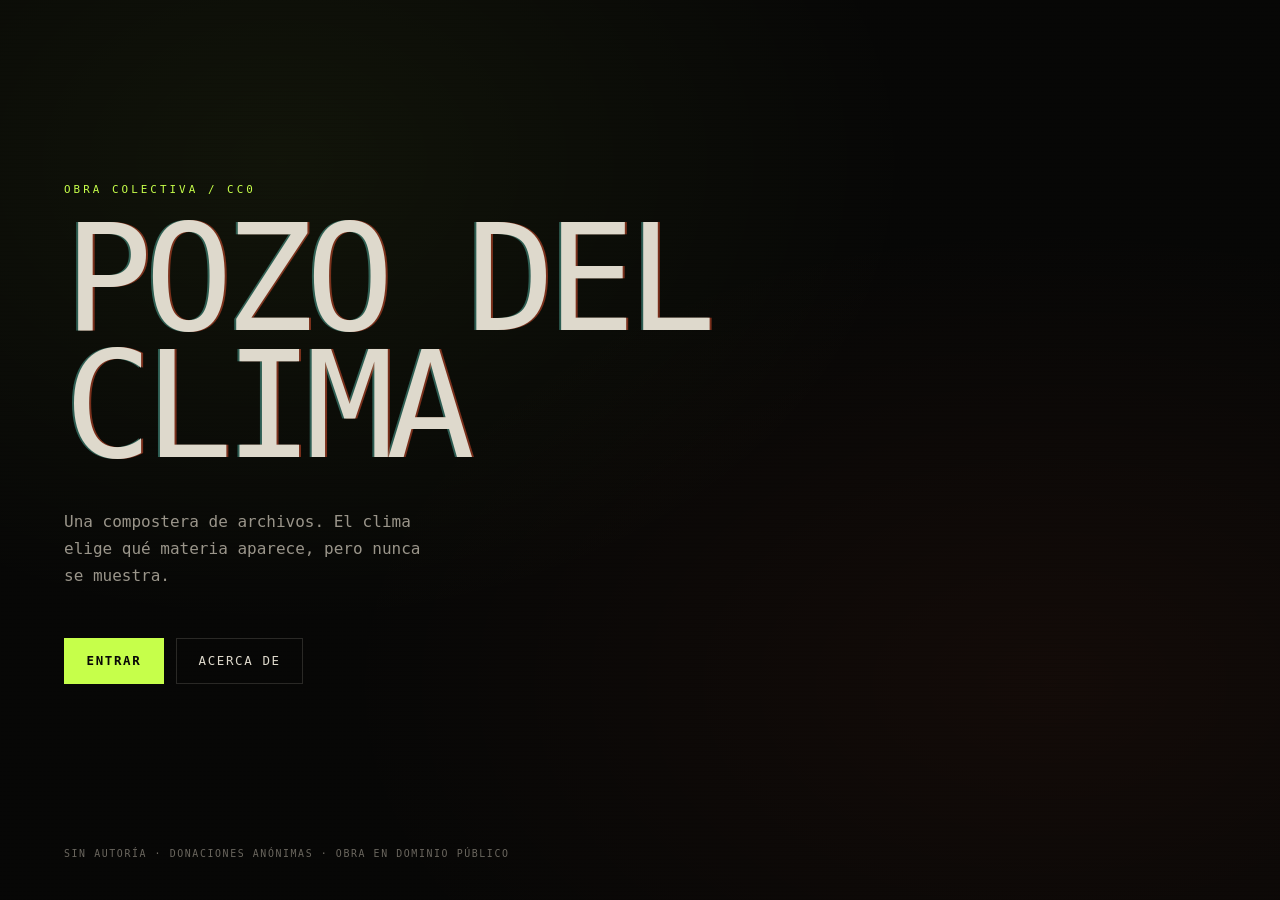
<file: pozodelclima/index.html>
<!doctype html>
<html lang="es">
<head>
  <meta charset="utf-8">
  <meta name="viewport" content="width=device-width, initial-scale=1, viewport-fit=cover">
  <meta name="theme-color" content="#070706">
  <meta name="description" content="POZO DEL CLIMA. Obra colectiva de net art: una compostera de archivos que el clima elige sin mostrarse.">
  <title>POZO DEL CLIMA</title>
  <link rel="stylesheet" href="css/base.css">
  <link rel="stylesheet" href="css/ui.css">
  <link rel="stylesheet" href="css/collage.css">
</head>
<body>
  <main id="stage" class="stage" tabindex="-1" aria-label="Campo de fragmentos de archivo" aria-hidden="true"></main>

  <section id="entry" class="entry" aria-labelledby="entry-title">
    <div class="entry__inner">
      <p class="entry__kicker">obra colectiva / cc0</p>
      <h1 id="entry-title" class="title">
        <span class="title__text">POZO DEL CLIMA</span>
        <span class="title__slice title__slice--a" aria-hidden="true">POZO DEL CLIMA</span>
        <span class="title__slice title__slice--b" aria-hidden="true">POZO DEL CLIMA</span>
      </h1>
      <p class="entry__tagline">Una compostera de archivos. El clima elige qué materia aparece, pero nunca se muestra.</p>
      <div class="entry__actions">
        <button id="enter" class="button button--primary" type="button">entrar</button>
        <button class="button" type="button" data-about-open>acerca de</button>
      </div>
      <p id="entry-status" class="entry__status" role="status" aria-live="polite"></p>
    </div>
    <p class="entry__foot">sin autoría · donaciones anónimas · obra en dominio público</p>
  </section>

  <section id="location" class="location" role="dialog" aria-modal="true" aria-labelledby="location-title" aria-hidden="true" hidden>
    <div class="location__panel">
      <p class="location__kicker">ubicación</p>
      <h2 id="location-title" class="location__title">¿de dónde mirás?</h2>
      <p class="location__intro">La usamos una sola vez para elegir la materia. Tu ubicación no se guarda ni se muestra.</p>

      <div class="location__actions">
        <button id="location-share" class="button button--primary" type="button">usar mi ubicación</button>
        <button id="location-city" class="button" type="button" aria-expanded="false" aria-controls="location-search-wrap">elegir ciudad</button>
        <button id="location-skip" class="button" type="button">seguir sin ubicación (Buenos Aires)</button>
      </div>

      <div id="location-search-wrap" class="location__search" hidden>
        <label class="location__label" for="location-query">buscar ciudad</label>
        <div class="location__row">
          <input id="location-query" class="location__input" type="search" autocomplete="off" spellcheck="false" placeholder="ciudad">
          <button id="location-search" class="button" type="button">buscar</button>
        </div>
        <ul id="location-results" class="location__results"></ul>
      </div>

      <p id="location-status" class="location__status" role="status" aria-live="polite"></p>
    </div>
  </section>

  <section id="about" class="about" role="dialog" aria-modal="true" aria-labelledby="about-title" aria-hidden="true" hidden>
    <div class="about__panel">
      <button class="about__close" type="button" data-about-close aria-label="cerrar acerca de">×</button>
      <p class="about__kicker">acerca de</p>
      <h2 id="about-title" class="about__title">POZO DEL CLIMA</h2>
      <div class="about__body">
        <p>POZO DEL CLIMA es una obra colectiva. Hacemos un pozo de materia de archivo: imágenes y sonidos que se mezclan, se pudren y vuelven a formarse en cada visita.</p>
        <p>El clima de quien entra no se muestra. Lo dejamos ser un curador invisible: elige qué fragmentos aparecen y con qué temperatura fermentan. No hay cielo, ni lluvia, ni pronóstico: solo su efecto sobre la materia.</p>
        <p>Las piezas que se donan son anónimas y públicas: quedan bajo CC0. No firmamos, no acreditamos, no titulamos. La obra también es CC0.</p>
      </div>
    </div>
  </section>

  <noscript>
    <p class="noscript">Esta obra necesita JavaScript para fermentar.</p>
  </noscript>

  <script type="module" src="js/main.js"></script>
</body>
</html>
</file>
<file: pozodelclima/css/base.css>
:root {
  --bg: #070706;
  --bg-soft: #0d0e0c;
  --ink: #ded9cc;
  --ink-dim: #9a958a;
  --muted: #6a665e;
  --line: rgba(222, 217, 204, 0.16);
  --acid: #c6ff4a;
  --rust: #ff5c35;
  --cyan: #6cf3e0;
  --font: "Cascadia Mono", "IBM Plex Mono", "SFMono-Regular", Menlo, Consolas, monospace;
  --ease: cubic-bezier(0.22, 1, 0.36, 1);
}

*,
*::before,
*::after {
  box-sizing: border-box;
}

html,
body {
  height: 100%;
}

html {
  background: var(--bg);
}

body {
  margin: 0;
  overflow: hidden;
  background:
    radial-gradient(ellipse at 50% 40%, #10120e 0%, var(--bg) 52%, #030303 100%);
  color: var(--ink);
  font-family: var(--font);
  font-size: 16px;
  line-height: 1.55;
  -webkit-font-smoothing: antialiased;
  text-rendering: optimizeLegibility;
}

button {
  font: inherit;
  color: inherit;
}

img {
  display: block;
  max-width: 100%;
}

p,
h1,
h2,
figure {
  margin: 0;
}

::selection {
  background: var(--acid);
  color: #050505;
}

:focus-visible {
  outline: 2px solid var(--acid);
  outline-offset: 4px;
}

[hidden] {
  display: none !important;
}

.noscript {
  position: fixed;
  inset: auto 1.5rem 1.5rem;
  z-index: 100;
  padding: 1rem;
  border: 1px solid var(--line);
  background: #0b0b09;
  color: var(--ink-dim);
  font-size: 0.8rem;
}

@media (prefers-reduced-motion: reduce) {
  *,
  *::before,
  *::after {
    animation-duration: 0.001ms !important;
    animation-iteration-count: 1 !important;
    transition-duration: 0.001ms !important;
    scroll-behavior: auto !important;
  }
}
</file>
<file: pozodelclima/css/ui.css>
/* Portada, overlay y controles. */

.entry {
  position: fixed;
  inset: 0;
  z-index: 20;
  display: flex;
  flex-direction: column;
  justify-content: center;
  padding: clamp(1.5rem, 5vw, 5rem);
  background:
    radial-gradient(ellipse at 22% 18%, rgba(198, 255, 74, 0.055), transparent 45%),
    radial-gradient(ellipse at 82% 76%, rgba(255, 92, 53, 0.05), transparent 48%),
    var(--bg);
  opacity: 1;
  transition:
    opacity 0.85s var(--ease),
    transform 0.85s var(--ease),
    visibility 0.85s;
}

.entry::before {
  content: "";
  position: absolute;
  inset: 0;
  pointer-events: none;
  opacity: 0.4;
  background: repeating-linear-gradient(
    to bottom,
    transparent 0,
    transparent 3px,
    rgba(0, 0, 0, 0.22) 3px,
    rgba(0, 0, 0, 0.22) 4px
  );
}

.entry.is-gone {
  opacity: 0;
  transform: scale(1.025);
  visibility: hidden;
  pointer-events: none;
}

.entry__inner {
  position: relative;
  width: min(100%, 62rem);
}

.entry__kicker,
.about__kicker {
  margin-bottom: 1.1rem;
  color: var(--acid);
  font-size: 0.68rem;
  letter-spacing: 0.28em;
  text-transform: uppercase;
}

.title {
  position: relative;
  width: fit-content;
  font-size: clamp(2.7rem, 11.5vw, 10.5rem);
  font-weight: 400;
  line-height: 0.86;
  letter-spacing: -0.055em;
  text-transform: uppercase;
  text-wrap: balance;
  text-shadow:
    2px 0 rgba(255, 92, 53, 0.45),
    -2px 0 rgba(108, 243, 224, 0.35);
}

/* Capas de glitch: el mismo texto, superpuesto y aria-hidden. */
.title__slice {
  position: absolute;
  inset: 0;
  display: block;
  pointer-events: none;
  opacity: 0;
}

.title__slice--a {
  color: var(--rust);
  transform: translateX(-0.03em);
  clip-path: inset(12% 0 62% 0);
  animation: title-slice-a 5.5s steps(1, end) infinite;
}

.title__slice--b {
  color: var(--cyan);
  transform: translateX(0.03em);
  clip-path: inset(58% 0 18% 0);
  animation: title-slice-b 7s steps(1, end) infinite;
}

@keyframes title-slice-a {
  0%, 91%, 100% { opacity: 0; }
  92% { opacity: 0.85; transform: translate(-0.045em, -0.01em); }
  94% { opacity: 0.7; transform: translate(0.02em, 0.008em); }
  96% { opacity: 0; }
}

@keyframes title-slice-b {
  0%, 88%, 100% { opacity: 0; }
  89% { opacity: 0.75; transform: translate(0.05em, 0.01em); }
  92% { opacity: 0.5; transform: translate(-0.015em, -0.005em); }
  94% { opacity: 0; }
}

.entry__tagline {
  max-width: 38ch;
  margin-top: clamp(1.2rem, 3vw, 2.4rem);
  color: var(--ink-dim);
  font-size: clamp(0.85rem, 1.4vw, 1rem);
  line-height: 1.7;
}

.entry__actions {
  display: flex;
  flex-wrap: wrap;
  gap: 0.75rem;
  margin-top: clamp(1.8rem, 4vw, 3rem);
}

.button {
  min-height: 2.9rem;
  padding: 0.72rem 1.35rem;
  border: 1px solid var(--line);
  border-radius: 0;
  background: transparent;
  color: var(--ink);
  font-size: 0.78rem;
  letter-spacing: 0.13em;
  text-transform: uppercase;
  cursor: pointer;
  transition:
    background 0.25s ease,
    color 0.25s ease,
    border-color 0.25s ease,
    transform 0.25s ease;
}

.button:hover {
  border-color: var(--ink);
  background: rgba(222, 217, 204, 0.06);
}

.button:active {
  transform: translateY(1px);
}

.button--primary {
  border-color: var(--acid);
  background: var(--acid);
  color: #080806;
  font-weight: 700;
}

.button--primary:hover {
  border-color: var(--ink);
  background: var(--ink);
  color: #080806;
}

.button:disabled {
  cursor: wait;
  opacity: 0.55;
}

.entry.is-loading .button--primary {
  animation: button-breathe 1.2s ease-in-out infinite alternate;
}

@keyframes button-breathe {
  from { opacity: 0.55; }
  to { opacity: 1; }
}

.entry__status {
  min-height: 1.4em;
  margin-top: 1.1rem;
  color: var(--muted);
  font-size: 0.74rem;
  letter-spacing: 0.04em;
}

.entry__foot {
  position: absolute;
  right: clamp(1.5rem, 5vw, 5rem);
  bottom: clamp(1.3rem, 3vw, 2.5rem);
  left: clamp(1.5rem, 5vw, 5rem);
  color: var(--muted);
  font-size: 0.62rem;
  letter-spacing: 0.16em;
  text-transform: uppercase;
}

/* Ubicación */

.location {
  position: fixed;
  inset: 0;
  z-index: 30;
  display: grid;
  place-items: center;
  padding: 1.25rem;
  background: rgba(3, 3, 3, 0.76);
  -webkit-backdrop-filter: blur(10px);
  backdrop-filter: blur(10px);
  animation: about-in 0.35s var(--ease);
}

.location__panel {
  position: relative;
  width: min(100%, 48rem);
  max-height: min(90vh, 46rem);
  overflow: auto;
  padding: clamp(1.5rem, 4vw, 3rem);
  border: 1px solid var(--line);
  background:
    linear-gradient(155deg, rgba(108, 243, 224, 0.04), transparent 45%),
    #0a0b08;
  box-shadow: 0 30px 120px rgba(0, 0, 0, 0.8);
}

.location__panel::before {
  content: "";
  position: absolute;
  inset: 0;
  pointer-events: none;
  opacity: 0.3;
  background: repeating-linear-gradient(
    to bottom,
    transparent 0,
    transparent 4px,
    rgba(0, 0, 0, 0.3) 4px,
    rgba(0, 0, 0, 0.3) 5px
  );
}

.location__kicker {
  position: relative;
  margin-bottom: 1rem;
  color: var(--cyan);
  font-size: 0.66rem;
  letter-spacing: 0.26em;
  text-transform: uppercase;
}

.location__title {
  position: relative;
  margin-bottom: 0.9rem;
  font-size: clamp(1.7rem, 5vw, 3rem);
  font-weight: 400;
  line-height: 1;
  letter-spacing: -0.045em;
}

.location__intro {
  position: relative;
  max-width: 50ch;
  color: var(--ink-dim);
  font-size: 0.86rem;
  line-height: 1.7;
}

.location__actions {
  position: relative;
  display: flex;
  flex-wrap: wrap;
  gap: 0.65rem;
  margin-top: 1.8rem;
}

.location__actions .button {
  flex: 1 1 12rem;
}

.location__search {
  position: relative;
  margin-top: 1.7rem;
  padding-top: 1.4rem;
  border-top: 1px solid var(--line);
}

.location__label {
  display: block;
  margin-bottom: 0.55rem;
  color: var(--muted);
  font-size: 0.62rem;
  letter-spacing: 0.16em;
  text-transform: uppercase;
}

.location__row {
  display: grid;
  grid-template-columns: minmax(0, 1fr) auto;
  gap: 0.55rem;
}

.location__input {
  min-width: 0;
  min-height: 2.9rem;
  padding: 0.65rem 0.85rem;
  border: 1px solid var(--line);
  border-radius: 0;
  background: #060705;
  color: var(--ink);
  font: inherit;
  font-size: 0.82rem;
}

.location__input::placeholder {
  color: var(--muted);
}

.location__input:focus-visible {
  border-color: var(--cyan);
}

.location__results {
  max-height: 13rem;
  margin: 0.55rem 0 0;
  padding: 0;
  overflow: auto;
  border: 1px solid var(--line);
  list-style: none;
}

.location__results:empty {
  border: 0;
}

.location__result {
  width: 100%;
  padding: 0.7rem 0.8rem;
  border: 0;
  border-bottom: 1px solid var(--line);
  background: transparent;
  color: var(--ink-dim);
  font-size: 0.74rem;
  line-height: 1.4;
  text-align: left;
  cursor: pointer;
}

.location__result:last-child {
  border-bottom: 0;
}

.location__result:hover,
.location__result:focus-visible {
  background: rgba(108, 243, 224, 0.07);
  color: var(--ink);
}

.location__status {
  position: relative;
  min-height: 1.4em;
  margin-top: 1rem;
  color: var(--muted);
  font-size: 0.7rem;
  letter-spacing: 0.03em;
}

/* Acerca de */

.about {
  position: fixed;
  inset: 0;
  z-index: 40;
  display: grid;
  place-items: center;
  padding: 1.25rem;
  background: rgba(3, 3, 3, 0.72);
  -webkit-backdrop-filter: blur(9px);
  backdrop-filter: blur(9px);
  animation: about-in 0.35s var(--ease);
}

.about__panel {
  position: relative;
  width: min(100%, 40rem);
  max-height: min(82vh, 38rem);
  overflow: auto;
  padding: clamp(1.6rem, 4vw, 3rem);
  border: 1px solid var(--line);
  background:
    linear-gradient(160deg, rgba(198, 255, 74, 0.05), transparent 42%),
    #0a0b08;
  box-shadow: 0 30px 120px rgba(0, 0, 0, 0.8);
}

.about__panel::before {
  content: "";
  position: absolute;
  inset: 0;
  pointer-events: none;
  opacity: 0.35;
  background: repeating-linear-gradient(
    to bottom,
    transparent 0,
    transparent 4px,
    rgba(0, 0, 0, 0.3) 4px,
    rgba(0, 0, 0, 0.3) 5px
  );
}

.about__close {
  position: absolute;
  top: 0.75rem;
  right: 0.9rem;
  z-index: 1;
  width: 2.4rem;
  height: 2.4rem;
  border: 0;
  background: transparent;
  color: var(--ink-dim);
  font-size: 1.6rem;
  line-height: 1;
  cursor: pointer;
}

.about__close:hover {
  color: var(--acid);
}

.about__title {
  margin-bottom: 1.4rem;
  font-size: clamp(1.6rem, 5vw, 2.6rem);
  font-weight: 400;
  line-height: 1;
  letter-spacing: -0.04em;
}

.about__body {
  position: relative;
  display: grid;
  gap: 1rem;
  max-width: 56ch;
  color: var(--ink-dim);
  font-size: 0.88rem;
  line-height: 1.75;
}

.about__body p::before {
  content: "· ";
  color: var(--acid);
}

@keyframes about-in {
  from { opacity: 0; }
  to { opacity: 1; }
}

/* Lente */

.lens {
  position: fixed;
  inset: 0;
  z-index: 60;
  display: grid;
  place-items: center;
  padding: clamp(0.6rem, 3vw, 2.5rem);
  animation: lens-in 0.32s var(--ease);
}

.lens__backdrop {
  position: absolute;
  inset: 0;
  background: rgba(1, 1, 1, 0.90);
  -webkit-backdrop-filter: blur(12px);
  backdrop-filter: blur(12px);
}

.lens__panel {
  position: relative;
  width: min(100%, 78rem);
  height: min(88vh, 56rem);
}

.lens__frame {
  position: relative;
  width: 100%;
  height: 100%;
  overflow: hidden;
  border: 1px solid rgba(198, 255, 74, 0.18);
  background: #050505;
  box-shadow:
    0 0 0 1px hsla(var(--piece-hue), 45%, 55%, 0.16),
    0 30px 120px rgba(0, 0, 0, 0.8);
}

.lens__frame::before {
  content: "";
  position: absolute;
  inset: 0;
  z-index: 1;
  pointer-events: none;
  background: var(--tint);
  mix-blend-mode: color;
  opacity: 0.85;
}

.lens__frame::after {
  content: "";
  position: absolute;
  inset: 0;
  z-index: 2;
  pointer-events: none;
  opacity: 0.36;
  mix-blend-mode: overlay;
  background:
    repeating-linear-gradient(
      to bottom,
      rgba(255, 255, 255, 0.05) 0,
      rgba(255, 255, 255, 0.05) 1px,
      transparent 1px,
      transparent 4px
    ),
    repeating-linear-gradient(
      to right,
      transparent 0,
      transparent calc(var(--pixel) - 1px),
      rgba(0, 0, 0, var(--pixel-alpha)) calc(var(--pixel) - 1px),
      rgba(0, 0, 0, var(--pixel-alpha)) var(--pixel)
    ),
    repeating-linear-gradient(
      to bottom,
      transparent 0,
      transparent calc(var(--pixel) - 1px),
      rgba(0, 0, 0, var(--pixel-alpha)) calc(var(--pixel) - 1px),
      rgba(0, 0, 0, var(--pixel-alpha)) var(--pixel)
    );
}

.lens__image {
  width: 100%;
  height: 100%;
  object-fit: contain;
  filter:
    saturate(var(--sat))
    contrast(var(--con))
    brightness(var(--bright))
    blur(var(--blur));
  user-select: none;
  -webkit-user-drag: none;
}

.lens__close {
  position: absolute;
  top: 0.6rem;
  right: 0.6rem;
  z-index: 4;
  width: 2.8rem;
  height: 2.8rem;
  border: 1px solid var(--line);
  background: rgba(4, 5, 3, 0.88);
  color: var(--ink);
  font-size: 1.7rem;
  line-height: 1;
  cursor: pointer;
}

.lens__close:hover {
  border-color: var(--acid);
  color: var(--acid);
}

@keyframes lens-in {
  from { opacity: 0; }
  to { opacity: 1; }
}

/* Debug */

.debug-panel {
  position: fixed;
  bottom: 0.8rem;
  left: 0.9rem;
  z-index: 35;
  width: min(92vw, 40rem);
  max-height: 60vh;
  overflow: auto;
  padding: 0.6rem 0.75rem 0.7rem;
  border: 1px solid rgba(198, 255, 74, 0.4);
  background: rgba(4, 6, 3, 0.9);
  color: var(--acid);
  font-size: 0.58rem;
  letter-spacing: 0.04em;
  pointer-events: auto;
}

.debug-panel__title {
  margin-bottom: 0.45rem;
  color: var(--cyan);
  font-size: 0.58rem;
  letter-spacing: 0.14em;
  text-transform: uppercase;
}

.debug-panel__body {
  margin: 0;
  overflow: visible;
  color: #b5d97a;
  font: inherit;
  line-height: 1.5;
  white-space: pre-wrap;
  word-break: break-word;
}

.piece__debug {
  position: absolute;
  bottom: -1.35rem;
  left: 0;
  display: none;
  color: var(--acid);
  font-size: 0.58rem;
  letter-spacing: 0.04em;
  white-space: nowrap;
  text-shadow: 0 0 4px #000;
}

.stage[data-debug="1"] .piece__debug {
  display: block;
}

@media (max-width: 640px) {
  .entry {
    justify-content: flex-end;
    padding-bottom: 5.5rem;
  }

  .entry__tagline {
    max-width: 34ch;
  }

  .entry__actions {
    display: grid;
    grid-template-columns: 1fr 1fr;
  }

  .button {
    padding-inline: 0.8rem;
  }

  .entry__foot {
    font-size: 0.55rem;
    letter-spacing: 0.1em;
  }

  .location {
    padding: 0.6rem;
  }

  .location__panel {
    max-height: 94vh;
    padding: 1.25rem;
  }

  .location__actions {
    display: grid;
    grid-template-columns: 1fr;
  }

  .lens {
    padding: 0.5rem;
  }

  .lens__panel {
    height: 92vh;
  }

  .lens__close {
    top: 0.35rem;
    right: 0.35rem;
  }

  .debug-panel {
    right: 0.4rem;
    bottom: 0.4rem;
    left: 0.4rem;
    width: auto;
    max-height: 46vh;
    font-size: 0.52rem;
  }
}
</file>
<file: pozodelclima/css/collage.css>
/* Campo de fragmentos: materia dispersa, sin grilla. */

.stage {
  position: fixed;
  inset: 0;
  z-index: 1;
  overflow: hidden;
  isolation: isolate;
  background:
    radial-gradient(ellipse at 18% 12%, rgba(198, 255, 74, 0.035), transparent 42%),
    radial-gradient(ellipse at 84% 84%, rgba(255, 92, 53, 0.03), transparent 45%),
    radial-gradient(ellipse at 50% 50%, #0c0d0a 0%, #060605 58%, #010101 100%);
}

.stage::before {
  content: "";
  position: absolute;
  inset: 0;
  z-index: 0;
  pointer-events: none;
  opacity: 0.5;
  background:
    repeating-linear-gradient(
      to bottom,
      transparent 0,
      transparent 5px,
      rgba(0, 0, 0, 0.26) 5px,
      rgba(0, 0, 0, 0.26) 6px
    ),
    radial-gradient(ellipse at center, transparent 42%, rgba(0, 0, 0, 0.55) 100%);
}

.stage__empty {
  position: absolute;
  top: 50%;
  left: 50%;
  color: var(--muted);
  font-size: 0.72rem;
  letter-spacing: 0.22em;
  text-transform: uppercase;
  transform: translate(-50%, -50%);
}

.piece {
  position: absolute;
  top: var(--y);
  left: var(--x);
  width: var(--w);
  height: var(--h);
  margin: 0;
  opacity: var(--opacity);
  transform: rotate(var(--rot));
  mix-blend-mode: var(--blend);
  cursor: zoom-in;
  animation: piece-drift var(--duration) ease-in-out var(--delay) infinite alternate;
  will-change: translate;
}

.piece:focus-visible {
  outline: none;
}

.piece:focus-visible .piece__frame {
  outline: 2px solid var(--acid);
  outline-offset: 5px;
}

.piece__frame {
  position: relative;
  width: 100%;
  height: 100%;
  overflow: hidden;
  clip-path: var(--clip);
  background: #0a0a08;
  box-shadow:
    0 0 0 1px hsla(var(--piece-hue), 40%, 60%, 0.14),
    0 10px 60px hsla(var(--piece-hue), 55%, 35%, 0.18);
}

.piece__frame::before {
  content: "";
  position: absolute;
  inset: 0;
  z-index: 1;
  pointer-events: none;
  background: var(--tint);
  mix-blend-mode: color;
}

.piece__frame::after {
  content: "";
  position: absolute;
  inset: 0;
  z-index: 2;
  pointer-events: none;
  opacity: 0.42;
  mix-blend-mode: overlay;
  background:
    repeating-linear-gradient(
      to bottom,
      rgba(255, 255, 255, 0.06) 0,
      rgba(255, 255, 255, 0.06) 1px,
      transparent 1px,
      transparent 3px
    ),
    repeating-linear-gradient(
      to right,
      transparent 0,
      transparent calc(var(--pixel) - 1px),
      rgba(0, 0, 0, var(--pixel-alpha)) calc(var(--pixel) - 1px),
      rgba(0, 0, 0, var(--pixel-alpha)) var(--pixel)
    ),
    repeating-linear-gradient(
      to bottom,
      transparent 0,
      transparent calc(var(--pixel) - 1px),
      rgba(0, 0, 0, var(--pixel-alpha)) calc(var(--pixel) - 1px),
      rgba(0, 0, 0, var(--pixel-alpha)) var(--pixel)
    ),
    linear-gradient(135deg, rgba(255, 255, 255, 0.12), transparent 42%, rgba(0, 0, 0, 0.24));
}

.piece__image {
  width: 100%;
  height: 100%;
  object-fit: cover;
  filter:
    saturate(var(--sat))
    contrast(var(--con))
    brightness(var(--bright))
    blur(var(--blur));
  user-select: none;
  -webkit-user-drag: none;
}

@keyframes piece-drift {
  from {
    translate: 0 0;
  }
  to {
    translate: var(--drift-x) var(--drift-y);
  }
}

/* El debug no debe tapar la materia. */
.stage[data-debug="1"] {
  outline: 1px dashed rgba(198, 255, 74, 0.18);
  outline-offset: -8px;
}

@media (max-width: 720px) {
  .piece {
    opacity: calc(var(--opacity) * 0.94);
  }
}
</file>
